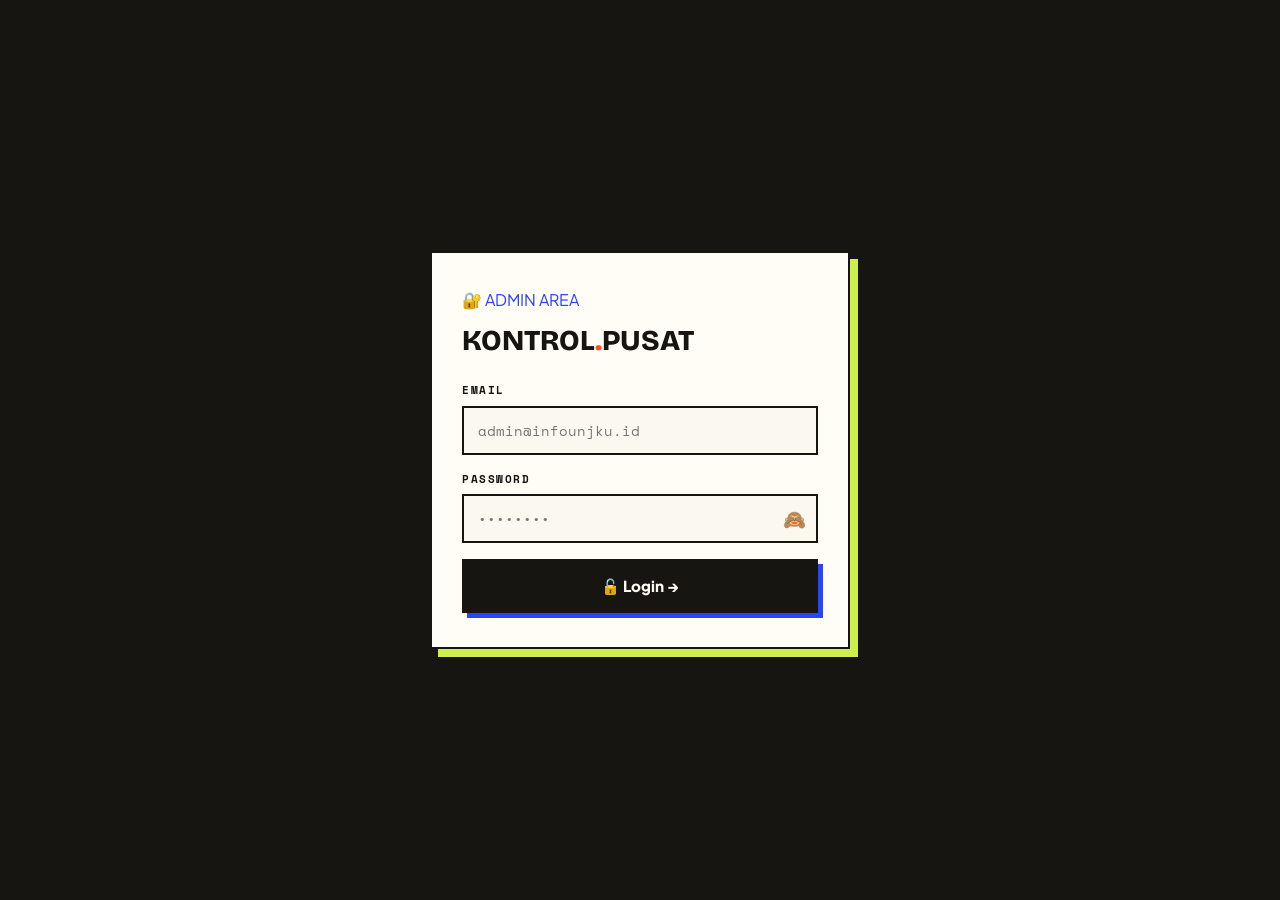
<file: admin.html>
<!DOCTYPE html>
<html lang="id">
<head>
<meta charset="UTF-8">
<meta name="viewport" content="width=device-width, initial-scale=1.0">
<title>Admin Panel — infounjku</title>
<link rel="preconnect" href="https://fonts.googleapis.com">
<link href="https://fonts.googleapis.com/css2?family=Bricolage+Grotesque:opsz,wght@12..96,600;12..96,800&family=Plus+Jakarta+Sans:wght@400;600;700;800&family=Space+Mono:wght@400;700&display=swap" rel="stylesheet">
<link rel="stylesheet" href="css/style.css">
<style>
  #tab-lowongan,#tab-events,#tab-analytics,#tab-ai-sync{padding:0!important}
  .admin-main{padding-top:26px}
  .admin-note{margin-bottom:16px;border:2px dashed var(--ink);background:var(--lime);padding:12px 16px;font-size:.82rem;font-weight:600}
  .admin-tabs{margin-bottom:16px;display:flex;gap:10px;flex-wrap:wrap}
  .admin-tabs .chip{border:2.5px solid var(--ink);background:var(--card);padding:10px 20px;border-radius:999px;font-weight:800;box-shadow:3px 3px 0 var(--ink)}
  .admin-tabs .chip.active{background:var(--blue);color:#fff}
  .logo__word em{font-style:italic}
  .admin-login{position:fixed;inset:0;background:var(--ink);display:flex;align-items:center;justify-content:center;padding:20px;z-index:99}
  .admin-login__box{background:var(--card);border:2.5px solid var(--ink);box-shadow:8px 8px 0 var(--lime);padding:34px 30px;width:100%;max-width:420px}
  .admin-login__box h1{font-family:var(--display);font-weight:800;font-size:1.8rem;margin:6px 0 18px;text-transform:uppercase}
  .admin-login__box label{font-family:var(--mono);font-size:11px;letter-spacing:.14em;font-weight:700;display:block;margin-bottom:6px}
  .admin-login__box input{width:100%;border:2px solid var(--ink);padding:12px 14px;font-family:var(--mono);font-size:.9rem;outline:none;background:var(--paper);margin-bottom:16px}
  .admin-login__box input:focus{box-shadow:3px 3px 0 var(--blue)}
  .admin-login__box .btn{width:100%;justify-content:center}
  .admin-login__box .hint{font-size:10px;color:var(--ink-soft);margin-top:12px}
  .passwrap{position:relative;margin-bottom:16px}
  .passwrap input{margin-bottom:0;padding-right:46px}
  .passeye{position:absolute;right:8px;top:50%;transform:translateY(-50%);background:none;border:none;font-size:1.15rem;line-height:1;cursor:pointer;padding:4px}
  .passeye:hover{transform:translateY(-50%) scale(1.15)}
  .admin-top{position:sticky;top:0;z-index:50;background:var(--yellow);border-bottom:2.5px solid var(--ink);padding:12px 24px;display:flex;justify-content:space-between;align-items:center;gap:14px;flex-wrap:wrap}
  .admin-main{padding:34px 28px 80px;max-width:1080px;margin:0 auto}
  .admin-card{background:var(--card);border:2.5px solid var(--ink);box-shadow:6px 6px 0 var(--ink);padding:24px 22px;margin-bottom:26px}
  .admin-card h3{font-family:var(--display);font-size:1.25rem;margin-bottom:16px;text-transform:uppercase}
  
  /* CSS FORM YANG UDAH DIRAPIHIN */
  .form-group { margin-bottom: 16px; }
  .form-group label {
    display: block;
    font-family: var(--mono);
    font-size: 10px;
    letter-spacing: .14em;
    font-weight: 700;
    margin-bottom: 6px;
    color: var(--ink-soft);
  }
  .form-group input, .form-group select, .form-group textarea, .dropdown-trigger {
    display: block;
    width: 100%;
    border: 2px solid var(--ink);
    background: var(--paper);
    padding: 10px 12px;
    font-family: var(--body);
    font-size: .9rem;
    outline: none;
    margin: 0;
    box-sizing: border-box;
  }
  .form-group input, .form-group select, .dropdown-trigger {
    height: 43px;
  }
  .form-group textarea {
    resize: vertical;
    min-height: 80px;
  }
  .form-group input:focus, .form-group select:focus, .form-group textarea:focus, .dropdown-trigger:focus {
    box-shadow: 3px 3px 0 var(--blue);
    background: #fff;
  }
  
  .row2 { display: grid; grid-template-columns: 1fr 1fr; gap: 16px; }
  .row3 { display: grid; grid-template-columns: 1fr 1fr 2fr; gap: 16px; }
  .admin-actions{display:flex;gap:10px;margin-top:20px;flex-wrap:wrap}
  
  .admin-tablewrap{overflow-x:auto;border:2.5px solid var(--ink);box-shadow:6px 6px 0 var(--ink);background:var(--card)}
  .admin-table{width:100%;border-collapse:collapse;font-size:.85rem;min-width:720px}
  .admin-table th{font-family:var(--mono);font-size:10px;letter-spacing:.14em;text-align:left;background:var(--ink);color:var(--lime);padding:12px 14px}
  .admin-table td{padding:12px 14px;border-top:1.5px dashed rgba(23,21,18,.3);vertical-align:top}
  .admin-table tr:hover td{background:var(--paper)}
  .admin-table .act{display:flex;gap:6px}
  .admin-table .act button{border:2px solid var(--ink);background:var(--paper);padding:6px 10px;font-size:.75rem;font-weight:700;box-shadow:2px 2px 0 var(--ink);transition:.15s}
  .admin-table .act button:hover{transform:translate(1px,1px);box-shadow:1px 1px 0 var(--ink)}
  .admin-table .act .del:hover{background:var(--red);color:#fff}
  .admin-table .act .edt:hover{background:var(--yellow)}
  .pill{font-family:var(--mono);font-size:9.5px;font-weight:700;letter-spacing:.1em;border:1.5px solid var(--ink);padding:3px 8px;background:var(--lime);display:inline-block}
  .pill.closed{background:#e8e4d8;color:#96917f}
  .pill.urgent{background:var(--red);color:#fff}
  .stat-grid{display:grid;grid-template-columns:repeat(4,1fr);gap:14px;margin-bottom:22px}
  .stat-box{background:var(--card);border:2.5px solid var(--ink);box-shadow:4px 4px 0 var(--ink);padding:16px}
  .stat-box .num{font-family:var(--display);font-size:1.8rem;font-weight:800;line-height:1}
  .stat-box .lbl{font-family:var(--mono);font-size:10px;letter-spacing:.16em;color:var(--ink-soft);margin-top:6px;display:block}
  .bar-h{height:10px;background:#f0ece0;border:1.5px solid var(--ink);position:relative;margin-top:6px;overflow:hidden}
  .bar-h i{display:block;height:100%;background:repeating-linear-gradient(45deg,var(--blue) 0 6px,#5d76ff 6px 12px)}
  .user-info{font-family:var(--mono);font-size:11px;color:var(--ink);background:var(--paper);border:2px solid var(--ink);padding:6px 10px;box-shadow:2px 2px 0 var(--ink)}
  .lock-notice{font-family:var(--mono);font-size:10px;color:var(--red);text-align:center;margin-top:8px;letter-spacing:.05em}
  
  /* CUSTOM DROPDOWN */
  .custom-dropdown { position: relative; width: 100%; }
  .dropdown-trigger {
    cursor: pointer; display: flex; justify-content: space-between; align-items: center;
    user-select: none; transition: all .15s ease;
  }
  .dropdown-trigger:hover { background: #fff; }
  .dropdown-menu {
    position: absolute; top: 100%; left: 0; right: 0; background: var(--paper);
    border: 2px solid var(--ink); border-top: none; z-index: 10; display: none;
    box-shadow: 4px 4px 0 var(--ink); margin-top: 2px;
  }
  .dropdown-menu.show { display: block; }
  .dropdown-menu label {
    display: flex; align-items: center; gap: 8px; padding: 10px 12px;
    margin: 0; cursor: pointer; font-family: var(--body); font-size: .9rem;
    font-weight: normal; color: var(--ink); text-transform: none; letter-spacing: normal;
    border-bottom: 1px dashed rgba(0,0,0,0.2);
  }
  .dropdown-menu label:last-child { border-bottom: none; }
  .dropdown-menu label:hover { background: var(--yellow); }
  .dropdown-menu input[type="checkbox"] { width: auto; margin: 0; accent-color: var(--blue); cursor: pointer; height: auto; }

  @media(max-width:640px){.row2,.row3{grid-template-columns:1fr}.admin-main{padding:24px 16px 60px}.stat-grid{grid-template-columns:1fr 1fr}}
  @keyframes shake {
    0%, 100% { transform: translateX(0); }
    10%, 30%, 50%, 70%, 90% { transform: translateX(-8px); }
    20%, 40%, 60%, 80% { transform: translateX(8px); }
  }
</style>
</head>
<body>

<div class="admin-login" id="loginScreen">
  <form class="admin-login__box" id="loginForm">
    <span class="mono-kick" style="color:var(--blue)">🔐 ADMIN AREA</span>
    <h1>Kontrol<span style="color:var(--red)">.</span>Pusat</h1>
    <label>EMAIL</label>
    <input type="email" id="emailInput" placeholder="admin@infounjku.id" autocomplete="email" required>
    <label>PASSWORD</label>
    <div class="passwrap">
      <input type="password" id="passInput" placeholder="••••••••" autocomplete="current-password" required>
      <button type="button" id="togglePass" class="passeye" aria-label="Lihat password">🙈</button>
    </div>
    <button class="btn" type="submit" id="loginBtn">🔓 Login →</button>
    <div id="lockNotice" class="lock-notice" hidden></div>
  </form>
</div>

<div id="adminApp" hidden>
  <header class="admin-top">
    <span class="logo"><span class="star">✳</span><span class="logo__word">INFOUNJ<em>KU</em></span><span class="mode-chip">ADMIN</span></span>
    <div style="display:flex;gap:10px;align-items:center;flex-wrap:wrap">
      <span class="user-info" id="userInfo">👤 ...</span>
      <a class="btn btn--sm btn--ghost" href="index.html">Back</a>
      <button class="btn btn--sm" id="logoutBtn" type="button">Logout</button>
    </div>
  </header>

  <main class="admin-main">
    <div class="admin-note">Pastikan lowongan dan agenda ter-update!</div>
    <div class="admin-tabs">
      <button class="chip active" data-tab="lowongan" type="button">📋 Lowongan</button>
      <button class="chip" data-tab="events" type="button">🗓 Events</button>
      <button class="chip" data-tab="ai-sync" type="button">✨ AI Sync</button>
      <button class="chip" data-tab="analytics" type="button">📊 Analytics</button>
    </div>

    <section id="tab-lowongan">
      <div class="admin-card">
        <h3 id="jobFormTitle">＋ Tambah Lowongan</h3>
        <form id="jobForm" class="admin-form">
          <div class="row2">
            <div class="form-group">
              <label>ORGANISASI</label>
              <input id="jobOrg" required maxlength="120" placeholder="BEM UNJ">
            </div>
            
            <div class="form-group">
              <label>KATEGORI <span style="font-weight:400; font-size:9px; text-transform:none; letter-spacing:0;">(Bisa pilih lebih dari 1)</span></label>
              <div class="custom-dropdown">
                <div class="dropdown-trigger" onclick="document.getElementById('jobCatMenu').classList.toggle('show')">
                  <span id="jobCatLabel">Pilih Kategori...</span>
                  <span>▾</span>
                </div>
                <div class="dropdown-menu" id="jobCatMenu">
                  <label><input type="checkbox" class="jobCat" value="OPMAWA" onchange="updateCatLabel('jobCat', 'jobCatLabel')"> OPMAWA</label>
                  <label><input type="checkbox" class="jobCat" value="ORMAWA" onchange="updateCatLabel('jobCat', 'jobCatLabel')"> ORMAWA</label>
                  <label><input type="checkbox" class="jobCat" value="Non-Categorized" onchange="updateCatLabel('jobCat', 'jobCatLabel')"> Non-Categorized</label>
                </div>
              </div>
            </div>
          </div>
          
          <div class="form-group">
            <label>JUDUL LOWONGAN</label>
            <input id="jobTitle" required maxlength="160" placeholder="Open Recruitment Staff Muda">
          </div>
          <div class="form-group">
            <label>TAGS (Fakultas & Prodi, pisahkan dengan koma)</label>
            <input id="jobTags" required maxlength="200" placeholder="Fakultas Teknik, Prodi Pendidikan Informatika">
          </div>
          <div class="form-group">
            <label>ROLE / DIVISI DIBUTUHKAN (pisahkan dengan koma)</label>
            <input id="jobRoles" maxlength="200" placeholder="Staff Acara, Desain Grafis, Humas">
          </div>
          <div class="form-group">
            <label>LINK PENDAFTARAN (http/https)</label>
            <input id="jobLink" type="url" placeholder="https://forms.gle/xxx">
          </div>
          
          <div class="form-group">
            <label>SYARAT PENDAFTARAN (Pisahkan dengan Enter)</label>
            <textarea id="jobReq" placeholder="1. Mahasiswa aktif UNJ&#10;2. Berkomitmen&#10;3. ..."></textarea>
          </div>
          
          <div class="row2">
            <div class="form-group">
              <label>KONTAK WA (Opsional)</label>
              <input id="jobWa" placeholder="0812xxx">
            </div>
            <div class="form-group">
              <label>KONTAK IG (Opsional)</label>
              <input id="jobIg" placeholder="@infounjku">
            </div>
          </div>

          <div class="row3">
            <div class="form-group">
              <label>TERISI</label>
              <input type="number" id="jobFilled" min="0" value="0">
            </div>
            <div class="form-group">
              <label>KUOTA</label>
              <input type="number" id="jobTotal" min="1" value="50">
            </div>
            <div class="form-group">
              <label>DEADLINE</label>
              <input type="datetime-local" id="jobDeadline" required>
            </div>
          </div>
          <div class="admin-actions">
            <button class="btn btn--sm" type="submit">💾 Simpan</button>
            <button class="btn btn--sm btn--ghost" type="button" id="jobCancel" hidden>Batal Edit</button>
          </div>
        </form>
      </div>
      <div class="admin-tablewrap">
        <table class="admin-table"><thead><tr><th>Judul</th><th>Organisasi</th><th>Kategori</th><th>Role</th><th>Link</th><th>Kuota</th><th>Deadline</th><th>Aksi</th></tr></thead><tbody id="jobRows"></tbody></table>
      </div>
    </section>

    <section id="tab-events" hidden>
      <div class="admin-card">
        <h3 id="evFormTitle">＋ Tambah ACARA</h3>
        <form id="evForm" class="admin-form">
          <div class="form-group">
            <label>JUDUL ACARA</label>
            <input id="evTitle" required maxlength="160" placeholder="Sosialisasi Open Recruitment">
          </div>
          <div class="row3">
            <div class="form-group">
              <label>TAGS</label>
              <input id="evTag" maxlength="40" placeholder="EVENT / WEBINAR / WORKSHOP">
            </div>
            <div class="form-group">
              <label>TANGGAL</label>
              <input type="date" id="evDate" required>
            </div>
            <div class="form-group">
              <label>JAM</label>
              <input type="time" id="evTime" value="09:00" required>
            </div>
          </div>
          <div class="form-group">
            <label>LOKASI</label>
            <input id="evLoc" maxlength="160" placeholder="Aula Kampus / Zoom">
          </div>

          <div class="row2">
            <div class="form-group">
              <label>KONTAK WA (Opsional)</label>
              <input id="evWa" placeholder="0812xxx">
            </div>
            <div class="form-group">
              <label>KONTAK IG (Opsional)</label>
              <input id="evIg" placeholder="@infounjku">
            </div>
          </div>

          <div class="admin-actions">
            <button class="btn btn--sm" type="submit">💾 Simpan</button>
            <button class="btn btn--sm btn--ghost" type="button" id="evCancel" hidden>Batal Edit</button>
          </div>
        </form>
      </div>
      <div class="admin-tablewrap">
        <table class="admin-table"><thead><tr><th>Judul</th><th>Tag</th><th>Lokasi</th><th>Tanggal</th><th>Jam</th><th>Aksi</th></tr></thead><tbody id="evRows"></tbody></table>
      </div>
    </section>

    <section id="tab-ai-sync" hidden>
      <div class="admin-card" style="margin-bottom: 24px;">
        <h3 id="aiFormTitle">✎ Edit Data AI</h3>
        <form id="aiForm" class="admin-form">
          <input type="hidden" id="aiId">
          <div class="row2">
            <div class="form-group">
              <label>JUDUL</label>
              <input id="aiJudul" required maxlength="160">
            </div>
            
            <div class="form-group">
              <label>KATEGORI <span style="font-weight:400; font-size:9px; text-transform:none; letter-spacing:0;">(Bisa pilih lebih dari 1)</span></label>
              <div class="custom-dropdown">
                <div class="dropdown-trigger" onclick="document.getElementById('aiCatMenu').classList.toggle('show')">
                  <span id="aiCatLabel">Pilih Kategori...</span>
                  <span>▾</span>
                </div>
                <div class="dropdown-menu" id="aiCatMenu">
                  <label><input type="checkbox" class="aiCat" value="OPMAWA" onchange="updateCatLabel('aiCat', 'aiCatLabel')"> OPMAWA</label>
                  <label><input type="checkbox" class="aiCat" value="ORMAWA" onchange="updateCatLabel('aiCat', 'aiCatLabel')"> ORMAWA</label>
                  <label><input type="checkbox" class="aiCat" value="Non-Categorized" onchange="updateCatLabel('aiCat', 'aiCatLabel')"> Non-Categorized</label>
                </div>
              </div>
            </div>
          </div>
          
          <div class="row2">
            <div class="form-group">
              <label>ORGANISASI</label>
              <input id="aiOrganisasi">
            </div>
            <div class="form-group">
              <label>ROLE / DIVISI</label>
              <input id="aiRole">
            </div>
          </div>
          <div class="form-group">
            <label>TAGS (Fakultas & Prodi, pisahkan dengan koma)</label>
            <input id="aiTags" required maxlength="200" placeholder="Fakultas Teknik, Prodi Informatika">
          </div>
          <div class="form-group">
            <label>LINK PENDAFTARAN (http/https)</label>
            <input id="aiLink" type="url">
          </div>

          <div class="form-group">
            <label>SYARAT PENDAFTARAN (Pisahkan dengan Enter)</label>
            <textarea id="aiReq" placeholder="1. Syarat pertama...&#10;2. Syarat kedua..."></textarea>
          </div>

          <div class="row2">
            <div class="form-group">
              <label>KONTAK WA (Opsional)</label>
              <input id="aiWa" placeholder="0812xxx">
            </div>
            <div class="form-group">
              <label>KONTAK IG (Opsional)</label>
              <input id="aiIg" placeholder="@infounjku">
            </div>
          </div>

          <div class="row3">
            <div class="form-group">
              <label>KUOTA</label>
              <input type="number" id="aiKuota" min="0">
            </div>
            <div class="form-group">
              <label>DEADLINE</label>
              <input type="datetime-local" id="aiDeadline">
            </div>
            <div class="form-group">
              <label>WAKTU ACARA</label>
              <input type="datetime-local" id="aiWaktu">
            </div>
          </div>
          <div class="form-group">
            <label>LOKASI</label>
            <input id="aiLokasi">
          </div>
          <div class="admin-actions">
            <button class="btn btn--sm" type="submit">💾 Simpan Perubahan</button>
            <button class="btn btn--sm btn--ghost" type="button" id="aiCancel" hidden>Batal Edit</button>
          </div>
        </form>
      </div>

      <div class="admin-tablewrap">
        <table class="admin-table">
          <thead>
            <tr><th>Judul</th><th>Kategori</th><th>Organisasi</th><th>Role</th><th>Status</th><th>Aksi</th></tr>
          </thead>
          <tbody id="aiRows"></tbody>
        </table>
      </div>
    </section>

    <section id="tab-analytics" hidden>
      <div class="stat-grid" id="statGrid"></div>
      <div class="admin-card">
        <h3>📈 TOP LOWONGAN (30 Hari)</h3>
        <div class="admin-tablewrap">
          <table class="admin-table"><thead><tr><th>Judul</th><th>Organisasi</th><th>Total</th><th>Klik 30h</th><th>Uniques</th><th>CTR</th></tr></thead><tbody id="topRows"></tbody></table>
        </div>
      </div>
      <div class="admin-card">
        <h3>🏆 KLIK PER ORGANISASI</h3>
        <div class="admin-tablewrap">
          <table class="admin-table"><thead><tr><th>Organisasi</th><th>Kategori</th><th>Total</th><th>Uniques</th><th>Job</th><th>Avg</th></tr></thead><tbody id="orgRows"></tbody></table>
        </div>
      </div>
    </section>
  </main>
</div>

<div class="toast" id="toast"></div>

<script>
/* ═══ CONFIG ═══ */
const SUPABASE_URL = 'https://ntleoqyavsdhfmamuewe.supabase.co';
const SUPABASE_KEY = 'eyJhbGciOiJIUzI1NiIsInR5cCI6IkpXVCJ9.eyJpc3MiOiJzdXBhYmFzZSIsInJlZiI6Im50bGVvcXlhdnNkaGZtYW11ZXdlIiwicm9sZSI6ImFub24iLCJpYXQiOjE3OTE4MDM5ODksImV4cCI6MjEwNzM3OTk4OX0.WXilYHDb4TXZcYh-p9NNeqGXu5dQYFFOlqYqiV4OAlQ';
let ACCESS_TOKEN = sessionStorage.getItem('iu_token') || '';

function getHeaders(){
  return {
    'apikey': SUPABASE_KEY,
    'Authorization': ACCESS_TOKEN ? `Bearer ${ACCESS_TOKEN}` : `Bearer ${SUPABASE_KEY}`,
    'Content-Type': 'application/json'
  };
}

/* ═══ HELPERS ═══ */
const $ = id => document.getElementById(id);
const esc = s => String(s ?? '').replace(/[&<>"']/g, c => ({'&':'&amp;','<':'&lt;','>':'&gt;','"':'&quot;',"'":'&#39;'}[c]));
const fmtDt = ms => new Date(ms).toLocaleString('id-ID',{day:'2-digit',month:'short',year:'2-digit',hour:'2-digit',minute:'2-digit'});
const toLocalInput = ms => { const d = new Date(ms); d.setMinutes(d.getMinutes() - d.getTimezoneOffset()); return d.toISOString().slice(0,16); };

let toastTimer;
function showToast(msg){
  const t = $('toast'); t.textContent = msg; t.classList.add('show');
  clearTimeout(toastTimer); toastTimer = setTimeout(() => t.classList.remove('show'), 4200);
}

// Fungsi buat nampilin teks pilihan ke kotak
function updateCatLabel(className, labelId) {
  const selected = Array.from(document.querySelectorAll('.' + className + ':checked')).map(cb => cb.value);
  document.getElementById(labelId).textContent = selected.length > 0 ? selected.join(', ') : 'Pilih Kategori...';
}

// Nutup dropdown kalau user klik di luar kotak
window.addEventListener('click', function(e) {
  if (!e.target.closest('.custom-dropdown')) {
    document.querySelectorAll('.dropdown-menu').forEach(menu => menu.classList.remove('show'));
  }
});

/* ═══ GUARD 401 ═══ */
function guard(res){
  if (res.status === 401) {
    ACCESS_TOKEN = '';
    sessionStorage.removeItem('iu_token');
    showToast('⏱ Sesi login habis — silakan login ulang.');
    setTimeout(() => location.reload(), 1500);
    throw new Error('Sesi habis');
  }
  return res;
}

/* ═══ ANTI INFO-LEAK: mapping error aman ═══ */
const ERR_MAP = [
  [/invalid login credentials/i,             'Email atau password salah.'],
  [/email not confirmed/i,                   'Email belum diverifikasi.'],
  [/rate limit|too many requests|429/i,      'Terlalu banyak permintaan. Coba lagi sebentar lagi.'],
  [/row-level security|row level security|42501/i, 'Akses ditolak oleh sistem keamanan.'],
  [/jwt expired|token expired/i,             'Sesi login habis — silakan login ulang.'],
  [/failed to fetch|networkerror|load failed/i, 'Koneksi internet bermasalah. Coba lagi.'],
  [/server_5\d\d/i,                          'Server sedang bermasalah. Coba lagi sebentar lagi.'],
  [/server_4\d\d/i,                          'Permintaan ditolak server.'],
  [/invalid input syntax/i,                  'Data input tidak valid.'],
  [/duplicate key/i,                         'Data duplikat.'],
  [/check constraint/i,                      'Data tidak memenuhi aturan.'],
];
function safeErr(e, fallback = 'Terjadi kesalahan tak terduga. Coba lagi sebentar lagi.') {
  const raw = String((e && e.message) || e || '');
  for (const [re, msg] of ERR_MAP) if (re.test(raw)) return msg;
  return fallback;
}

/* ═══ ANTI BRUTE-FORCE: throttle + lockout client-side ═══ */
const RL = { MAX: 5, WINDOW: 60_000, LOCK: 5 * 60_000, KEY: 'iu_rl' };
const rlLoad = () => { try { return JSON.parse(localStorage.getItem(RL.KEY)) || { fails: [], lockUntil: 0 }; } catch { return { fails: [], lockUntil: 0 }; } };
const rlSave = s => localStorage.setItem(RL.KEY, JSON.stringify(s));
function rlCheck() {
  const s = rlLoad(), t = Date.now();
  if (s.lockUntil > t) return { ok: false, waitMs: s.lockUntil - t };
  s.fails = s.fails.filter(x => t - x < RL.WINDOW); rlSave(s);
  return { ok: true, left: RL.MAX - s.fails.length };
}
function rlFail() {
  const s = rlLoad(), t = Date.now();
  s.fails.push(t);
  if (s.fails.length >= RL.MAX) { s.lockUntil = t + RL.LOCK; s.fails = []; }
  rlSave(s);
}
const rlReset = () => rlSave({ fails: [], lockUntil: 0 });
const fmtWait = ms => { const m = Math.ceil(ms / 60000); return m >= 1 ? m + ' menit' : Math.max(1, Math.ceil(ms / 1000)) + ' detik'; };

/* ═══ SUPABASE AUTH ═══ */
async function getCurrentUser(){
  if (!ACCESS_TOKEN) return null;
  try {
    const res = await fetch(`${SUPABASE_URL}/auth/v1/user`, {
      headers: { 'apikey': SUPABASE_KEY, 'Authorization': `Bearer ${ACCESS_TOKEN}` }
    });
    if (!res.ok) { ACCESS_TOKEN = ''; sessionStorage.removeItem('iu_token'); return null; }
    return await res.json();
  } catch (e) { return null; }
}
function unlock(){
  $('loginScreen').style.display = 'none';
  $('adminApp').hidden = false;
  loadJobs(); loadEvents();
}
async function checkSession(){
  const user = await getCurrentUser();
  if (user) { $('userInfo').textContent = `👤 ${user.email}`; unlock(); }
  else {
    const rl = rlCheck();
    if (!rl.ok) {
      const notice = $('lockNotice');
      if (notice) { notice.hidden = false; notice.textContent = '🔒 Login terkunci. Coba lagi dalam ' + fmtWait(rl.waitMs) + '.'; }
    }
  }
}
checkSession();

/* ═══ MATA BUKA / MATA MEREM ═══ */
$('togglePass').addEventListener('click', () => {
  const inp = $('passInput');
  const showing = inp.type === 'password';
  inp.type = showing ? 'text' : 'password';
  $('togglePass').textContent = showing ? '👁️' : '🙈';
  $('togglePass').setAttribute('aria-label', showing ? 'Sembunyikan password' : 'Lihat password');
});

$('loginForm').addEventListener('submit', async e => {
  e.preventDefault();
  const rl = rlCheck();
  if (!rl.ok) {
    showToast('🔒 Terlalu banyak percobaan gagal. Coba lagi dalam ' + fmtWait(rl.waitMs) + '.');
    return;
  }
  const email = $('emailInput').value.trim();
  const password = $('passInput').value;
  const btn = $('loginBtn');
  btn.disabled = true; btn.textContent = '⏳ Memproses...';
  try {
    const res = await fetch(`${SUPABASE_URL}/auth/v1/token?grant_type=password`, {
      method: 'POST',
      headers: { 'apikey': SUPABASE_KEY, 'Content-Type': 'application/json' },
      body: JSON.stringify({ email, password })
    });
    const data = await res.json().catch(() => ({}));
    if (!res.ok) throw new Error(data.error_description || data.msg || ('SERVER_' + res.status));
    rlReset();
    ACCESS_TOKEN = data.access_token;
    sessionStorage.setItem('iu_token', data.access_token);
    $('userInfo').textContent = `👤 ${data.user.email}`;
    const notice = $('lockNotice'); if (notice) notice.hidden = true;
    unlock();
    showToast('🔓 Login sukses!');
  } catch (err) {
    rlFail();
    const st = rlCheck();
    const tail = st.ok ? ` (sisa ${st.left} percobaan)` : ` — terkunci ${fmtWait(st.waitMs)}`;
    showToast('⚠️ ' + safeErr(err) + tail);
    const box = document.querySelector('.admin-login__box');
    box.style.animation = 'shake 0.5s';
    setTimeout(() => box.style.animation = '', 500);
  } finally {
    btn.disabled = false; btn.textContent = '🔓 Login →';
  }
});

$('logoutBtn').addEventListener('click', async () => {
  try {
    await fetch(`${SUPABASE_URL}/auth/v1/logout`, { method:'POST', headers:{ 'apikey': SUPABASE_KEY, 'Authorization': `Bearer ${ACCESS_TOKEN}` } });
  } catch (e) {}
  ACCESS_TOKEN = '';
  sessionStorage.removeItem('iu_token');
  location.reload();
});

/* ═══ TABS ═══ */
document.querySelectorAll('.admin-tabs .chip').forEach(c => c.addEventListener('click', () => {
  document.querySelectorAll('.admin-tabs .chip').forEach(x => x.classList.remove('active'));
  c.classList.add('active');
  const tab = c.dataset.tab;
  $('tab-lowongan').hidden = tab !== 'lowongan';
  $('tab-events').hidden = tab !== 'events';
  $('tab-ai-sync').hidden = tab !== 'ai-sync'; 
  $('tab-analytics').hidden = tab !== 'analytics';
  if (tab === 'analytics') loadAnalytics();
  if (tab === 'ai-sync') loadAISync(); 
}));

/* ═══ LOWONGAN CRUD ═══ */
let JOBS = [];
async function loadJobs(){
  try {
    const res = guard(await fetch(`${SUPABASE_URL}/rest/v1/lowongan?select=*&order=id.desc`, { headers: getHeaders() }));
    if (!res.ok) throw new Error('SERVER_' + res.status);
    JOBS = await res.json();
    $('jobRows').innerHTML = JOBS.map(j => {
      const left = new Date(j.deadline).getTime() - Date.now();
      const pill = left <= 0 ? '<span class="pill closed">TUTUP</span>' : left <= 3*864e5 ? '<span class="pill urgent">SEGERA</span>' : '<span class="pill">AKTIF</span>';
      const linkPill = j.link_daftar ? '<span class="pill">🔗 ADA</span>' : '<span class="pill closed">KOSONG</span>';
      return `<tr>
        <td><b>${esc(j.title)}</b><br>${pill}</td>
        <td>${esc(j.org)}</td>
        <td><span class="pill">${esc(j.category)}</span></td>
        <td style="max-width:160px;font-size:.78rem">${esc(j.roles || '—')}</td>
        <td>${linkPill}</td>
        <td>${j.quota_filled || 0}/${j.quota_total || 0}</td>
        <td class="mono" style="font-size:11px">${fmtDt(new Date(j.deadline).getTime())}</td>
        <td><div class="act">
          <button class="edt" type="button" onclick="editJob(${j.id})">✎ Edit</button>
          <button class="del" type="button" onclick="delJob(${j.id})">🗑 Hapus</button>
        </div></td>
      </tr>`;
    }).join('') || '<tr><td colspan="8" style="text-align:center;padding:30px">Belum ada lowongan.</td></tr>';
  } catch (e) { showToast('⚠️ ' + safeErr(e)); }
}

$('jobForm').addEventListener('submit', async e => {
  e.preventDefault();
  const linkRaw = $('jobLink').value.trim();
  const linkOk = linkRaw === '' || /^https?:\/\//i.test(linkRaw);
  if (!linkOk) { showToast('⚠️ Link pendaftaran harus diawali http:// atau https://'); return; }
  
  const selectedCats = Array.from(document.querySelectorAll('.jobCat:checked')).map(cb => cb.value).join(', ');

  const payload = {
    org: $('jobOrg').value.trim(),
    category: selectedCats || 'Non-Categorized',
    title: $('jobTitle').value.trim(),
    tags: $('jobTags').value.trim(),
    roles: $('jobRoles').value.trim() || null,
    link_daftar: linkRaw || null,
    requirements: $('jobReq').value.trim() || null,
    contact_wa: $('jobWa').value.trim() || null,
    contact_ig: $('jobIg').value.trim() || null,
    quota_filled: +$('jobFilled').value || 0,
    quota_total: +$('jobTotal').value || 1,
    deadline: new Date($('jobDeadline').value).toISOString()
  };
  const id = $('jobForm').dataset.editId;
  try {
    const res = guard(await fetch(`${SUPABASE_URL}/rest/v1/lowongan${id ? `?id=eq.${id}` : ''}`, {
      method: id ? 'PATCH' : 'POST',
      headers: getHeaders(),
      body: JSON.stringify(payload)
    }));
    if (!res.ok) throw new Error('SERVER_' + res.status);
    showToast(id ? '✅ Lowongan di-update!' : '✅ Lowongan baru tayang!');
    resetJobForm(); loadJobs();
  } catch (err) { showToast('⚠️ ' + safeErr(err)); }
});

window.editJob = id => {
  const j = JOBS.find(x => x.id === id); if (!j) return;
  $('jobForm').dataset.editId = id;
  $('jobOrg').value = j.org; $('jobTitle').value = j.title;
  $('jobTags').value = j.tags || ''; $('jobRoles').value = j.roles || ''; $('jobLink').value = j.link_daftar || '';
  $('jobReq').value = j.requirements || '';
  $('jobWa').value = j.contact_wa || ''; $('jobIg').value = j.contact_ig || '';
  $('jobFilled').value = j.quota_filled || 0; $('jobTotal').value = j.quota_total || 50;
  $('jobDeadline').value = toLocalInput(new Date(j.deadline).getTime());
  
  document.querySelectorAll('.jobCat').forEach(cb => {
    cb.checked = j.category ? j.category.includes(cb.value) : false;
  });
  updateCatLabel('jobCat', 'jobCatLabel');

  $('jobFormTitle').textContent = '✎ Edit Lowongan #' + id;
  $('jobCancel').hidden = false;
  $('jobForm').scrollIntoView({ behavior:'smooth', block:'center' });
};

window.delJob = async id => {
  if (!confirm('Yakin hapus lowongan #' + id + '?')) return;
  try {
    const res = guard(await fetch(`${SUPABASE_URL}/rest/v1/lowongan?id=eq.${id}`, { method:'DELETE', headers: getHeaders() }));
    if (!res.ok) throw new Error('SERVER_' + res.status);
    showToast('🗑 Lowongan dihapus.'); loadJobs();
  } catch (e) { showToast('⚠️ ' + safeErr(e)); }
};

function resetJobForm(){
  $('jobForm').reset(); delete $('jobForm').dataset.editId;
  document.querySelectorAll('.jobCat').forEach(cb => cb.checked = false);
  updateCatLabel('jobCat', 'jobCatLabel');
  $('jobFormTitle').textContent = '＋ Tambah Lowongan'; $('jobCancel').hidden = true;
}
$('jobCancel').addEventListener('click', resetJobForm);

/* ═══ EVENTS CRUD ═══ */
let EVENTS = [];
async function loadEvents(){
  try {
    const res = guard(await fetch(`${SUPABASE_URL}/rest/v1/events?select=*&order=event_date.desc`, { headers: getHeaders() }));
    if (!res.ok) throw new Error('SERVER_' + res.status);
    EVENTS = await res.json();
    $('evRows').innerHTML = EVENTS.map(ev => `<tr>
      <td><b>${esc(ev.title)}</b></td>
      <td><span class="pill">${esc(ev.tag || 'EVENT')}</span></td>
      <td>${esc(ev.location || '-')}</td>
      <td class="mono" style="font-size:11px">${esc(ev.event_date)}</td>
      <td class="mono" style="font-size:11px">${esc(ev.event_time || '-')}</td>
      <td><div class="act">
        <button class="edt" type="button" onclick="editEv(${ev.id})">✎ Edit</button>
        <button class="del" type="button" onclick="delEv(${ev.id})">🗑 Hapus</button>
      </div></td>
    </tr>`).join('') || '<tr><td colspan="6" style="text-align:center;padding:30px">Belum ada event.</td></tr>';
  } catch (e) { showToast('⚠️ ' + safeErr(e)); }
}

$('evForm').addEventListener('submit', async e => {
  e.preventDefault();
  const payload = {
    title: $('evTitle').value.trim(),
    tag: $('evTag').value.trim() || 'EVENT',
    event_date: $('evDate').value,
    event_time: $('evTime').value,
    location: $('evLoc').value.trim() || 'TBA',
    contact_wa: $('evWa').value.trim() || null,
    contact_ig: $('evIg').value.trim() || null,
  };
  const id = $('evForm').dataset.editId;
  try {
    const res = guard(await fetch(`${SUPABASE_URL}/rest/v1/events${id ? `?id=eq.${id}` : ''}`, {
      method: id ? 'PATCH' : 'POST',
      headers: getHeaders(),
      body: JSON.stringify(payload)
    }));
    if (!res.ok) throw new Error('SERVER_' + res.status);
    showToast(id ? '✅ Event di-update!' : '✅ Event baru masuk agenda!');
    resetEvForm(); loadEvents();
  } catch (err) { showToast('⚠️ ' + safeErr(err)); }
});

window.editEv = id => {
  const ev = EVENTS.find(x => x.id === id); if (!ev) return;
  $('evForm').dataset.editId = id;
  $('evTitle').value = ev.title; $('evTag').value = ev.tag || ''; $('evDate').value = ev.event_date;
  $('evTime').value = ev.event_time || '09:00'; $('evLoc').value = ev.location || '';
  $('evWa').value = ev.contact_wa || ''; $('evIg').value = ev.contact_ig || '';
  $('evFormTitle').textContent = '✎ Edit Event #' + id;
  $('evCancel').hidden = false;
  $('evForm').scrollIntoView({ behavior:'smooth', block:'center' });
};

window.delEv = async id => {
  if (!confirm('Yakin hapus event #' + id + '?')) return;
  try {
    const res = guard(await fetch(`${SUPABASE_URL}/rest/v1/events?id=eq.${id}`, { method:'DELETE', headers: getHeaders() }));
    if (!res.ok) throw new Error('SERVER_' + res.status);
    showToast('🗑 Event dihapus.'); loadEvents();
  } catch (e) { showToast('⚠️ ' + safeErr(e)); }
};

function resetEvForm(){
  $('evForm').reset(); delete $('evForm').dataset.editId;
  $('evFormTitle').textContent = '＋ Tambah Event'; $('evCancel').hidden = true;
}
$('evCancel').addEventListener('click', resetEvForm);

/* ═══ ANALYTICS ═══ */
async function loadAnalytics(){
  try {
    const [lRes, eRes, cRes, topRes, orgRes] = await Promise.all([
      fetch(`${SUPABASE_URL}/rest/v1/lowongan?select=id,deadline`, { headers: getHeaders() }).then(r=>r.json()),
      fetch(`${SUPABASE_URL}/rest/v1/events?select=id`, { headers: getHeaders() }).then(r=>r.json()),
      fetch(`${SUPABASE_URL}/rest/v1/click_events?select=id,created_at,session_id&limit=10000`, { headers: getHeaders() }).then(r=>r.json()),
      fetch(`${SUPABASE_URL}/rest/v1/analytics_top_jobs_30d?select=*`, { headers: getHeaders() }).then(r=>r.json()),
      fetch(`${SUPABASE_URL}/rest/v1/analytics_org_30d?select=*`, { headers: getHeaders() }).then(r=>r.json()),
    ]);
    const nowTs = Date.now();
    const activeJobs = lRes.filter(j => new Date(j.deadline).getTime() > nowTs).length;
    const totalClicks30 = cRes.filter(c => nowTs - new Date(c.created_at).getTime() < 30*864e5).length;
    const totalUniques = new Set(cRes.map(c => c.session_id).filter(Boolean)).size;

    $('statGrid').innerHTML = `
      <div class="stat-box"><div class="num">${activeJobs}</div><span class="lbl">LOWONGAN AKTIF</span></div>
      <div class="stat-box"><div class="num">${lRes.length}</div><span class="lbl">TOTAL LOWONGAN</span></div>
      <div class="stat-box"><div class="num">${totalClicks30}</div><span class="lbl">KLIK 30 HARI</span></div>
      <div class="stat-box"><div class="num">${totalUniques}</div><span class="lbl">UNIK USER</span></div>
    `;

    const maxClicks = Math.max(1, ...topRes.map(t => t.clicks_30d || 0));
    $('topRows').innerHTML = topRes.map(t => {
      const ctr = t.total_clicks > 0 ? Math.round(((t.clicks_30d || 0) / t.total_clicks) * 100) : 0;
      const w = Math.max(4, ((t.clicks_30d || 0) / maxClicks) * 100);
      return `<tr>
        <td><b>${esc(t.title)}</b></td><td>${esc(t.org)}</td><td>${t.total_clicks}</td>
        <td><div class="bar-h"><i style="width:${w}%"></i></div> ${t.clicks_30d || 0}</td>
        <td>${t.uniques_30d || 0}</td><td><span class="pill">${ctr}%</span></td>
      </tr>`;
    }).join('') || '<tr><td colspan="6" style="text-align:center;padding:24px">Belum ada data.</td></tr>';

    const maxOrg = Math.max(1, ...orgRes.map(o => o.total_clicks || 0));
    $('orgRows').innerHTML = orgRes.map(o => {
      const avg = o.job_count > 0 ? Math.round((o.total_clicks || 0) / o.job_count) : 0;
      const w = Math.max(4, ((o.total_clicks || 0) / maxOrg) * 100);
      return `<tr>
        <td><b>${esc(o.org)}</b></td><td><span class="pill">${esc(o.category || 'umum')}</span></td>
        <td><div class="bar-h"><i style="width:${w}%"></i></div> ${o.total_clicks || 0}</td>
        <td>${o.unique_sessions || 0}</td><td>${o.job_count || 0}</td><td>${avg}</td>
      </tr>`;
    }).join('') || '<tr><td colspan="6" style="text-align:center;padding:24px">Belum ada data.</td></tr>';

    showToast('📊 Analytics di-refresh!');
  } catch (e) { showToast('⚠️ ' + safeErr(e)); }
}

/* ═══ LOGIC TAB AI SYNC ═══ */
let AI_DATA = [];
async function loadAISync(){
  try {
    const res = guard(await fetch(`${SUPABASE_URL}/rest/v1/ig_ai_scraped?select=*&order=created_at.desc`, { headers: getHeaders() }));
    if (!res.ok) throw new Error('SERVER_' + res.status);
    AI_DATA = await res.json();
    $('aiRows').innerHTML = AI_DATA.map(item => `<tr>
      <td><b>${esc(item.judul)}</b></td>
      <td><span class="pill">${esc(item.kategori)}</span></td>
      <td>${esc(item.organisasi)}</td>
      <td>${esc(item.role || '-')}</td>
      <td>${item.is_approved ? '<span class="pill" style="background:#28a745;color:#fff">✅ APPROVED</span>' : '<span class="pill urgent">⏳ PENDING</span>'}</td>
      <td>
        <div class="act">
          <button class="edt" type="button" onclick="editAISync('${item.ig_media_id}')">✎ Edit</button>
          ${!item.is_approved ? `<button class="edt" type="button" onclick="approveAI('${item.ig_media_id}')" style="background:#28a745;color:#fff">✓ Approve</button>` : ''}
          <button class="del" type="button" onclick="delAI('${item.ig_media_id}')">🗑 Hapus</button>
        </div>
      </td>
    </tr>`).join('') || '<tr><td colspan="6" style="text-align:center;padding:30px">Belum ada data AI.</td></tr>';
  } catch (e) { showToast('⚠️ ' + safeErr(e)); }
}

window.approveAI = async id => {
  try {
    const res = guard(await fetch(`${SUPABASE_URL}/rest/v1/ig_ai_scraped?ig_media_id=eq.${id}`, {
      method: 'PATCH', headers: getHeaders(), body: JSON.stringify({ is_approved: true })
    }));
    if (!res.ok) throw new Error('SERVER_' + res.status);
    showToast('✅ Data AI berhasil di-approve!'); loadAISync();
  } catch (e) { showToast('⚠️ ' + safeErr(e)); }
};

window.delAI = async id => {
  if (!confirm('Yakin hapus data AI ini?')) return;
  try {
    const res = guard(await fetch(`${SUPABASE_URL}/rest/v1/ig_ai_scraped?ig_media_id=eq.${id}`, { method: 'DELETE', headers: getHeaders() }));
    if (!res.ok) throw new Error('SERVER_' + res.status);
    showToast('🗑 Data AI dihapus.'); loadAISync();
  } catch (e) { showToast('⚠️ ' + safeErr(e)); }
};

window.editAISync = (id) => {
  const item = AI_DATA.find(x => x.ig_media_id === id);
  if (!item) return;

  $('aiId').value = item.ig_media_id;
  $('aiJudul').value = item.judul || '';
  $('aiOrganisasi').value = item.organisasi || '';
  $('aiRole').value = item.role || '';
  $('aiTags').value = item.tags || '';
  $('aiLink').value = item.link_pendaftaran || '';
  $('aiReq').value = item.requirements || '';
  $('aiWa').value = item.contact_wa || '';
  $('aiIg').value = item.contact_ig || '';
  $('aiKuota').value = item.kuota || 0;
  
  document.querySelectorAll('.aiCat').forEach(cb => {
    cb.checked = item.kategori ? item.kategori.includes(cb.value) : false;
  });
  updateCatLabel('aiCat', 'aiCatLabel');

  if (item.deadline) $('aiDeadline').value = toLocalInput(new Date(item.deadline).getTime());
  else $('aiDeadline').value = '';

  if (item.waktu_acara) $('aiWaktu').value = toLocalInput(new Date(item.waktu_acara).getTime());
  else $('aiWaktu').value = '';

  $('aiLokasi').value = item.lokasi || '';

  $('aiFormTitle').textContent = '✎ Edit Data AI — ' + id;
  $('aiCancel').hidden = false;
  $('aiForm').scrollIntoView({ behavior: 'smooth', block: 'center' });
};

$('aiForm').addEventListener('submit', async e => {
  e.preventDefault();
  const id = $('aiId').value;
  if (!id) return;

  const selectedAiCats = Array.from(document.querySelectorAll('.aiCat:checked')).map(cb => cb.value).join(', ');

  const payload = {
    judul: $('aiJudul').value.trim(),
    kategori: selectedAiCats || 'Non-Categorized',
    organisasi: $('aiOrganisasi').value.trim(),
    role: $('aiRole').value.trim() || null,
    tags: $('aiTags').value.trim(),
    link_pendaftaran: $('aiLink').value.trim() || null,
    requirements: $('aiReq').value.trim() || null,
    contact_wa: $('aiWa').value.trim() || null,
    contact_ig: $('aiIg').value.trim() || null,
    kuota: +$('aiKuota').value || 0,
    deadline: $('aiDeadline').value ? new Date($('aiDeadline').value).toISOString() : null,
    waktu_acara: $('aiWaktu').value ? new Date($('aiWaktu').value).toISOString() : null,
    lokasi: $('aiLokasi').value.trim() || null
  };

  try {
    const res = guard(await fetch(`${SUPABASE_URL}/rest/v1/ig_ai_scraped?ig_media_id=eq.${id}`, {
      method: 'PATCH',
      headers: getHeaders(),
      body: JSON.stringify(payload)
    }));
    if (!res.ok) throw new Error('SERVER_' + res.status);
    
    showToast('✅ Data AI berhasil di-update!');
    resetAIForm();
    loadAISync();
  } catch (err) { showToast('⚠️ ' + safeErr(err)); }
});

function resetAIForm() {
  $('aiForm').reset();
  $('aiId').value = '';
  document.querySelectorAll('.aiCat').forEach(cb => cb.checked = false);
  updateCatLabel('aiCat', 'aiCatLabel');
  $('aiFormTitle').textContent = '✎ Edit Data AI';
  $('aiCancel').hidden = true;
}
$('aiCancel').addEventListener('click', resetAIForm);

</script>
</body>
</html>
</file>
<file: css/style.css>
/* ═══════════════════════════════════════════════════════════
   INFOUNJKU — style.css v8
   ═══════════════════════════════════════════════════════════ */

:root{
  --paper:#FBF8EF; --card:#FFFDF6; --ink:#171512; --ink-soft:#5c584e;
  --blue:#2545FF; --red:#FF4B2E; --yellow:#FFD43B; --lime:#CDEF4B;
  --shadow:6px 6px 0 var(--ink);
  --display:"Bricolage Grotesque",sans-serif;
  --body:"Plus Jakarta Sans",sans-serif;
  --mono:"Space Mono",monospace;
}

*{margin:0;padding:0;box-sizing:border-box}
html{scroll-behavior:smooth;overflow-x:clip}
body{font-family:var(--body);background:var(--paper);color:var(--ink);line-height:1.6;overflow-x:clip}
::selection{background:var(--yellow);color:var(--ink)}
img{max-width:100%}
a{color:inherit}
button{font-family:inherit;cursor:pointer}

.mono{font-family:var(--mono)}
.wrap{max-width:1180px;margin:0 auto;padding:0 28px}
.dotbg{background-image:radial-gradient(rgba(23,21,18,.09) 1.5px,transparent 1.5px);background-size:22px 22px}
.mark{background:linear-gradient(transparent 55%,var(--yellow) 55%);padding:0 .15em}
.reveal{opacity:0;transform:translateY(26px);transition:opacity .6s cubic-bezier(.2,.7,.2,1),transform .6s cubic-bezier(.2,.7,.2,1)}
.reveal.in{opacity:1;transform:none}

.btn{display:inline-flex;align-items:center;gap:8px;border:2.5px solid var(--ink);background:var(--ink);color:var(--paper);font-weight:800;font-size:.95rem;padding:15px 26px;text-decoration:none;box-shadow:5px 5px 0 var(--blue);transition:transform .15s,box-shadow .15s}
.btn:hover{transform:translate(3px,3px);box-shadow:1px 1px 0 var(--blue)}
.btn--ghost{background:var(--card);color:var(--ink);box-shadow:5px 5px 0 var(--yellow)}
.btn--ghost:hover{box-shadow:1px 1px 0 var(--yellow)}
.btn--sm{padding:10px 16px;font-size:.85rem;box-shadow:3px 3px 0 var(--blue)}
.btn--sm.btn--ghost{box-shadow:3px 3px 0 var(--yellow)}
.btn[disabled]{opacity:.45;cursor:not-allowed;transform:none!important}

.stamp{font-family:var(--mono);font-size:10.5px;font-weight:700;letter-spacing:.12em;padding:5px 10px;border:2.5px solid var(--ink);transform:rotate(-3deg);display:inline-block;white-space:nowrap}
.stamp--open{background:var(--yellow);color:var(--ink)}
.stamp--urgent{background:var(--red);color:#fff}
.stamp--hot{background:#FF7A00;color:#fff}
.stamp--closed{background:#e8e4d8;color:#96917f;border-color:#c9c4b4}
.mono-badge{font-family:var(--mono);font-size:10px;font-weight:700;background:var(--ink);color:var(--paper);padding:4px 8px;letter-spacing:.08em}

@keyframes spin{to{transform:rotate(360deg)}}
@keyframes letterIn{to{opacity:1;transform:none}}
@keyframes loadSlide{0%{transform:translateX(-110%)}100%{transform:translateX(360%)}}
@keyframes pulse{0%,100%{box-shadow:0 0 0 0 rgba(255,75,46,.5)}50%{box-shadow:0 0 0 7px rgba(255,75,46,0)}}
@keyframes bob{0%,100%{translate:0 0}50%{translate:0 -8px}}
@keyframes shimmer{0%{transform:translateX(-100%)}100%{transform:translateX(100%)}}
@keyframes orgScroll{to{transform:translateX(-50%)}}

.loader{position:fixed;inset:0;background:var(--ink);z-index:999;display:flex;align-items:center;justify-content:center;transition:opacity .45s ease,visibility .45s ease}
.loader.done{opacity:0;visibility:hidden}
.loader__box{text-align:center;padding:20px}
.loader__star{font-size:2.6rem;color:var(--lime);display:inline-block;animation:spin 2.2s linear infinite;line-height:1}
.loader__word{font-family:var(--display);font-weight:800;font-size:clamp(2.2rem,9vw,3.6rem);letter-spacing:-.02em;color:var(--paper);display:flex;justify-content:center;margin-top:6px}
.loader__word .l{display:inline-block;opacity:0;transform:translateY(20px) rotate(8deg);animation:letterIn .45s cubic-bezier(.2,.7,.2,1) forwards}
.loader__word .l.k{color:var(--yellow)}
.loader__word .l:nth-child(1){animation-delay:.04s}
.loader__word .l:nth-child(2){animation-delay:.09s}
.loader__word .l:nth-child(3){animation-delay:.14s}
.loader__word .l:nth-child(4){animation-delay:.19s}
.loader__word .l:nth-child(5){animation-delay:.24s}
.loader__word .l:nth-child(6){animation-delay:.29s}
.loader__word .l:nth-child(7){animation-delay:.34s}
.loader__word .l:nth-child(8){animation-delay:.39s}
.loader__word .l:nth-child(9){animation-delay:.44s}
.loader__bar{width:220px;max-width:70vw;height:10px;border:2px solid var(--paper);margin:20px auto 12px;overflow:hidden}
.loader__bar i{display:block;height:100%;width:40%;background:var(--lime);animation:loadSlide 1s ease-in-out infinite}
.loader__tag{color:#a7a294;font-size:11px;letter-spacing:.14em}

.ticker{background:var(--ink);color:var(--paper);overflow:hidden;border-bottom:2.5px solid var(--ink)}
.ticker__track{display:flex;width:max-content;animation:marquee 30s linear infinite;will-change:transform;transform:translateZ(0)}
.ticker__group{display:flex;align-items:center;white-space:nowrap;padding:9px 0;font-family:var(--mono);font-size:12.5px;letter-spacing:.04em}
.ticker__group span{padding:0 18px;display:flex;align-items:center;gap:8px}
.ticker__group b{color:var(--yellow);font-weight:700}
.ticker__group .dotp{color:var(--red)}
@keyframes marquee{to{transform:translateX(-50%)}}

header{position:sticky;top:0;z-index:50;background:var(--paper);border-bottom:2.5px solid var(--ink)}
.nav{display:flex;align-items:center;justify-content:space-between;padding:14px 24px;max-width:1180px;margin:0 auto;gap:16px}
.logo{display:flex;align-items:center;gap:10px;font-family:var(--display);font-weight:800;font-size:1.35rem;letter-spacing:-.02em;text-decoration:none}
.logo .star{display:inline-block;color:var(--blue);animation:spin 9s linear infinite;font-size:1.2em;line-height:1;will-change:transform}
.logo__word{white-space:nowrap;letter-spacing:-.02em}
.logo__word em{font-style:italic;color:var(--red)}
.mode-chip{font-family:var(--mono);font-size:10px;border:2px solid var(--ink);background:var(--yellow);padding:3px 8px;letter-spacing:.08em;transform:rotate(-2deg)}
.nav__links{display:flex;gap:26px;align-items:center;list-style:none}
.nav__links a{text-decoration:none;font-weight:600;font-size:.92rem;position:relative;padding:4px 0}
.nav__links a::after{content:"";position:absolute;left:0;bottom:-2px;width:0;height:4px;background:var(--yellow);transition:width .25s cubic-bezier(.2,.7,.2,1);z-index:-1}
.nav__links a:hover::after{width:100%}
.burger{display:none;border:2.5px solid var(--ink);padding:8px 10px;font-size:1rem;background:var(--card);box-shadow:3px 3px 0 var(--ink)}

.hero{padding:64px 0 84px;position:relative;overflow-x:clip}
.hero .wrap{display:grid;grid-template-columns:1.15fr .85fr;gap:56px;align-items:center}
.hero .wrap > *{min-width:0}
.kicker{display:inline-flex;align-items:center;gap:10px;font-family:var(--mono);font-size:12px;letter-spacing:.14em;border:2px solid var(--ink);background:var(--card);padding:7px 14px;box-shadow:3px 3px 0 var(--ink);margin-bottom:26px}
.kicker .pulse{width:9px;height:9px;border-radius:50%;background:var(--red);animation:pulse 1.4s ease infinite}
.hero h1{font-family:var(--display);font-weight:800;font-size:clamp(2.6rem,5.6vw,4.6rem);line-height:1.02;letter-spacing:-.03em;text-transform:uppercase}
.h1-star{display:inline-block;color:var(--red);font-size:.45em;vertical-align:super;margin-left:.12em;animation:spin 14s linear infinite;line-height:1}
.hero .flip-line{display:block;min-height:1.15em}
.hero .flip{display:inline-block;background:var(--ink);color:var(--yellow);padding:.02em .18em;transform:rotate(-1.2deg);transition:opacity .3s,transform .3s}
.hero .flip.swap{opacity:0;transform:translateY(12px) rotate(2deg)}
.hero p.lead{margin:22px 0 30px;font-size:1.06rem;color:var(--ink-soft);max-width:52ch}
.hero p.lead b{color:var(--ink)}
.hero__actions{display:flex;gap:16px;flex-wrap:wrap}
.hero__stats{display:flex;gap:22px;margin-top:36px;font-family:var(--mono);font-size:12.5px;flex-wrap:wrap}
.hero__stats b{font-size:1.35rem;font-family:var(--display);display:block;line-height:1.1}
.hero__stats span{display:flex;flex-direction:column;gap:2px}
.hero__stats i{font-style:normal;color:var(--ink-soft)}
.hero__visual{position:relative;min-height:440px;max-width:100%}

.pinned{background:var(--card);border:2.5px solid var(--ink);box-shadow:var(--shadow);padding:30px 28px;position:relative;transition:transform .3s}
.pinned--main{transform:rotate(-2deg);z-index:2}
.pinned--main:hover{transform:rotate(-1deg) translateY(-4px)}
.urgent-tag{font-family:var(--mono);font-size:11px;letter-spacing:.14em;color:var(--red);font-weight:700;display:flex;align-items:center;gap:8px}
.pinned h3{font-family:var(--display);font-size:1.6rem;font-weight:800;line-height:1.1;margin:10px 0 4px}
.pinned .org{font-size:.85rem;color:var(--ink-soft);font-weight:600}
.big-cd{font-family:var(--mono);font-size:1.7rem;font-weight:700;background:var(--ink);color:var(--yellow);display:inline-block;padding:8px 16px;margin:16px 0;letter-spacing:.04em}
.cd-label{font-family:var(--mono);font-size:10px;letter-spacing:.18em;color:var(--ink-soft);display:block;margin-top:-8px;margin-bottom:14px}
.bar{height:12px;border:2px solid var(--ink);background:#fff;margin:8px 0 6px}
.bar i{display:block;height:100%;background:repeating-linear-gradient(45deg,var(--blue) 0 8px,#5d76ff 8px 16px);transition:width 1s ease}
.pinned .meta{display:flex;justify-content:space-between;font-family:var(--mono);font-size:11px;color:var(--ink-soft)}
.pinned--mini{position:absolute;padding:14px 20px;font-size:.86rem;font-weight:600;display:flex;gap:10px;align-items:center;z-index:3;will-change:transform}
.pinned--mini.a{right:-8px;top:-28px;transform:rotate(3deg);background:var(--yellow);animation:bob 4s ease-in-out infinite}
.pinned--mini.b{left:-14px;bottom:-24px;transform:rotate(-3deg);background:var(--lime);animation:bob 5s ease-in-out infinite reverse}
.sticker{position:absolute;left:-26px;top:36%;width:92px;height:92px;border-radius:50%;background:var(--red);color:#fff;display:flex;align-items:center;justify-content:center;font-family:var(--display);font-weight:800;font-size:.95rem;text-align:center;line-height:1.1;border:2.5px solid var(--ink);box-shadow:4px 4px 0 var(--ink);transform:rotate(-12deg);z-index:4;animation:bob 3.5s ease-in-out infinite;will-change:transform}
.pinned--main .big-cd,.pinned--main .cd-label{margin-left:50px}
.pinned__close{display:none} /* Sembunyiin X di desktop */
.pinned__actions{display:flex;gap:10px;margin-top:18px}
.pinned__actions .btn{margin-top:0;width:auto}
.pinned__actions .js-apply{flex:1;justify-content:center}

.org-marquee{margin-top:38px;border:2.5px solid var(--ink);background:var(--card);box-shadow:4px 4px 0 var(--ink);max-width:100%;overflow:hidden}
.org-marquee__label{display:block;font-size:9.5px;letter-spacing:.22em;color:var(--ink-soft);font-weight:700;padding:10px 16px 0}
.org-marquee__wrap{overflow:hidden;padding:14px 0 16px;mask-image:linear-gradient(90deg,transparent,#000 10%,#000 90%,transparent);-webkit-mask-image:linear-gradient(90deg,transparent,#000 10%,#000 90%,transparent)}
.org-marquee__track{display:flex;align-items:center;gap:0;width:max-content;animation:orgScroll 28s linear infinite;will-change:transform}
.org-marquee:hover .org-marquee__track{animation-play-state:paused}
.org-logo{flex:0 0 auto;margin-right:14px;width:56px;height:56px;object-fit:cover;border-radius:50%;border:2.5px solid var(--ink);background:var(--card);filter:drop-shadow(2.5px 2.5px 0 rgba(23,21,18,.9));cursor:default;transition:transform .2s;user-select:none;-webkit-user-drag:none}
.org-logo:nth-child(odd){transform:rotate(-3deg)}
.org-logo:nth-child(even){transform:rotate(4deg)}
.org-logo:hover{transform:rotate(0deg) scale(1.12)}

section{padding:78px 0}
.sec-head{margin-bottom:52px}
.sec-head .mono-kick{font-family:var(--mono);font-size:12px;letter-spacing:.18em;color:var(--blue);display:flex;align-items:center;gap:10px;margin-bottom:12px;font-weight:700}
.sec-head h2{font-family:var(--display);font-weight:800;font-size:clamp(1.9rem,3.6vw,3rem);letter-spacing:-.02em;line-height:1.05;text-transform:uppercase}
.sec-head p{color:var(--ink-soft);margin-top:12px;max-width:60ch}

.searchbar{display:flex;gap:12px;align-items:stretch;margin-bottom:14px;position:relative}
.searchbox{flex:1;display:flex;align-items:center;gap:10px;border:2.5px solid var(--ink);background:var(--card);padding:14px 16px;box-shadow:5px 5px 0 var(--ink);min-width:0;transition:box-shadow .2s}
.searchbox:focus-within{box-shadow:5px 5px 0 var(--blue)}
.searchbox__icon{font-size:1.05rem;flex-shrink:0}
.searchbox input{flex:1;border:none;outline:none;background:transparent;font-family:var(--mono);font-size:.9rem;color:var(--ink);min-width:0}
.searchbox input::placeholder{color:var(--ink-soft);opacity:.75}
.searchbox__clear[hidden]{display:none!important}
.searchbox__clear{border:2px solid var(--ink);background:var(--paper);width:26px;height:26px;border-radius:50%;font-size:.68rem;line-height:1;flex-shrink:0;display:flex;align-items:center;justify-content:center;transition:.15s}
.searchbox__clear:hover{background:var(--red);color:#fff;transform:rotate(90deg)}
.filterbox{position:relative;flex-shrink:0}
.filterbox__btn{height:100%;display:flex;align-items:center;gap:9px;border:2.5px solid var(--ink);background:var(--yellow);padding:0 20px;font-weight:800;font-size:.92rem;box-shadow:5px 5px 0 var(--ink);transition:transform .15s,box-shadow .15s,background .15s;white-space:nowrap}
.filterbox__btn:hover{transform:translate(2px,2px);box-shadow:2px 2px 0 var(--ink)}
.filterbox__badge{min-width:21px;height:21px;padding:0 5px;border-radius:999px;background:var(--red);color:#fff;font-family:var(--mono);font-size:10.5px;font-weight:700;display:flex;align-items:center;justify-content:center;border:2px solid var(--ink)}
.filterbox__caret{transition:transform .2s;font-size:.72rem}
.filterbox.open .filterbox__caret{transform:rotate(180deg)}
.filterbox.open .filterbox__btn{background:var(--lime)}
.filterpanel{position:absolute;top:calc(100% + 12px);right:0;width:min(430px,calc(100vw - 36px));background:var(--card);border:2.5px solid var(--ink);box-shadow:8px 8px 0 var(--ink);z-index:60;padding:18px 18px 16px;opacity:0;visibility:hidden;transform:translateY(-10px) scale(.98);transform-origin:top right;transition:opacity .22s cubic-bezier(.2,.7,.2,1),transform .22s cubic-bezier(.2,.7,.2,1),visibility .22s;max-height:min(72vh,560px);overflow-y:auto}
.filterbox.open .filterpanel{opacity:1;visibility:visible;transform:none}
.filterpanel__head{display:flex;justify-content:space-between;align-items:center;border-bottom:2px dashed rgba(23,21,18,.35);padding-bottom:10px;margin-bottom:14px}
.filterpanel__head span{font-size:11px;letter-spacing:.18em;font-weight:700}
.filterpanel__reset{border:2px solid var(--ink);background:var(--paper);font-family:var(--mono);font-size:10.5px;font-weight:700;padding:6px 10px;transition:.15s}
.filterpanel__reset:hover{background:var(--red);color:#fff}
.filterpanel__group{margin-bottom:16px}
.filterpanel__label{display:block;font-size:10px;letter-spacing:.2em;color:var(--ink-soft);font-weight:700;margin-bottom:8px}
.filterpanel__chips{display:flex;flex-wrap:wrap;gap:8px}
.filterpanel .chip{border:2px solid var(--ink);background:var(--paper);padding:8px 14px;border-radius:999px;font-weight:700;font-size:.8rem;transition:.15s;box-shadow:2px 2px 0 var(--ink);white-space:nowrap}
.filterpanel .chip:hover{transform:translateY(-2px)}
.filterpanel .chip.active{background:var(--blue);color:#fff}
.filterpanel__foot{display:flex;justify-content:space-between;align-items:center;gap:12px;border-top:2px dashed rgba(23,21,18,.35);padding-top:12px}
.filterpanel__foot .mono{font-size:11px;color:var(--ink-soft)}

.count-line{font-family:var(--mono);font-size:12px;color:var(--ink-soft);margin-bottom:18px}
.jobs{display:grid;grid-template-columns:repeat(auto-fill,minmax(300px,1fr));gap:26px}
.job{background:var(--card);border:2.5px solid var(--ink);box-shadow:var(--shadow);padding:26px 24px;display:flex;flex-direction:column;gap:12px;transition:transform .2s,box-shadow .2s;position:relative;backface-visibility:hidden}
.job:hover{transform:translate(-4px,-4px);box-shadow:10px 10px 0 var(--ink)}
.job.hide,.job.limit-hide{display:none}
.job__top{display:flex;justify-content:space-between;align-items:flex-start;gap:10px}
.job__code{font-size:11px;color:var(--ink-soft);letter-spacing:.1em}
.job__stamps{display:flex;gap:6px;flex-wrap:wrap;justify-content:flex-end}
.job__org{display:flex;align-items:center;gap:10px;font-size:.82rem;font-weight:600;color:var(--ink-soft)}
.job h3{font-family:var(--display);font-weight:800;font-size:1.3rem;line-height:1.15;letter-spacing:-.01em}
.job__tags{display:flex;gap:8px;flex-wrap:wrap}
.job__tags span{font-size:11px;font-weight:700;border:1.5px solid var(--ink);padding:3px 9px;border-radius:999px;background:var(--paper)}
.job__roles{font-size:10.5px;color:var(--ink-soft);border:1.5px dashed var(--ink);padding:6px 10px;background:var(--paper);letter-spacing:.04em}
.job__deadline{font-family:var(--mono);font-size:12px;display:flex;align-items:center;gap:8px;background:var(--paper);border:1.5px dashed var(--ink);padding:8px 12px}
.job__deadline.hot{background:#ffe6df;border-color:var(--red);color:var(--red);font-weight:700}
.job__actions{display:flex;flex-wrap:wrap;gap:8px;margin-top:auto;padding-top:6px}
.job--closed{opacity:.62}
.job--closed h3{text-decoration:line-through;text-decoration-thickness:3px;text-decoration-color:var(--red)}

.limitbox{display:flex;align-items:center;gap:12px;flex-wrap:wrap;margin-top:26px;border:2.5px dashed var(--ink);background:var(--card);padding:12px 16px}
.limitbox .mono{font-size:10px;letter-spacing:.16em;font-weight:700;color:var(--ink-soft)}
.limitbox select{border:2px solid var(--ink);background:var(--paper);font-family:var(--mono);font-size:11.5px;font-weight:700;padding:8px 10px;outline:none;cursor:pointer;box-shadow:3px 3px 0 var(--ink)}
.limitbox #limitInfo,.limitbox #agendaLimitInfo{margin-left:auto}
.agenda .limitbox{border-color:rgba(255,255,255,.75);background:transparent;margin-top:22px}
.agenda .limitbox .mono{color:#c9d2ff}
.agenda .limitbox select{background:var(--blue);color:#fff;border-color:#fff;box-shadow:3px 3px 0 var(--ink)}
.agenda-item.limit-hide{display:none}

.agenda{background:var(--blue);color:#fff;border-top:3px solid var(--ink);border-bottom:3px solid var(--ink)}
.agenda .mono-kick{color:var(--yellow)}
.agenda .sec-head p{color:#c9d2ff}
.agenda-list{border-top:2px solid rgba(255,255,255,.35)}
.agenda-item{display:grid;grid-template-columns:110px 1fr auto auto;gap:24px;align-items:center;padding:26px 18px;border-bottom:2px solid rgba(255,255,255,.35);transition:.2s;text-decoration:none;color:inherit}
.agenda-item:hover{background:#fff;color:var(--ink)}
.agenda-item:hover .agenda-arrow{transform:translateX(6px)}
.agenda-date{text-align:center;border:2.5px solid currentColor;padding:8px 0;transform:rotate(-2deg)}
.agenda-date b{font-family:var(--display);font-size:1.7rem;font-weight:800;display:block;line-height:1}
.agenda-date span{font-family:var(--mono);font-size:11px;letter-spacing:.2em}
.agenda-info h4{font-family:var(--display);font-size:1.2rem;font-weight:700}
.agenda-info p{font-size:.85rem;opacity:.8}
.agenda-tag{font-family:var(--mono);font-size:10px;letter-spacing:.14em;border:2px solid currentColor;padding:5px 10px;background:transparent}
.agenda-arrow{font-size:1.4rem;transition:transform .2s}
.agenda-skeleton{height:96px;margin:10px 0}
.agenda-empty{padding:44px 20px;text-align:center;border:2.5px dashed rgba(255,255,255,.6);font-weight:600}

#igfeed .sec-head{margin-bottom:16px}
#igfeed .auto-note{margin-top:12px}
.ig-head-row{display:flex;justify-content:space-between;align-items:flex-end;gap:20px;flex-wrap:wrap}
.ig-nav{display:flex;gap:10px}
.ig-nav button{width:46px;height:46px;border:2.5px solid var(--ink);background:var(--card);font-size:1.2rem;box-shadow:3px 3px 0 var(--ink);transition:.15s}
.ig-nav button:hover{background:var(--yellow);transform:translate(2px,2px);box-shadow:1px 1px 0 var(--ink)}
.auto-note{display:inline-flex;align-items:center;gap:8px;font-family:var(--mono);font-size:11px;letter-spacing:.06em;border:2px dashed var(--ink);padding:8px 14px;background:var(--lime);margin-top:14px}
.ig-rail{display:flex;gap:24px;overflow-x:auto;scroll-snap-type:x mandatory;padding:6px 4px 18px;scrollbar-width:thin}
.ig-card{flex:0 0 280px;scroll-snap-align:start;background:var(--card);border:2.5px solid var(--ink);box-shadow:var(--shadow);transition:transform .2s,box-shadow .2s;backface-visibility:hidden}
.ig-card:hover{transform:translate(-4px,-4px) rotate(-.5deg);box-shadow:10px 10px 0 var(--ink)}
.ig-media{aspect-ratio:1/1;position:relative;display:flex;align-items:center;justify-content:center;overflow:hidden;border-bottom:2.5px solid var(--ink)}
.ig-media .poster{font-family:var(--display);font-weight:800;text-transform:uppercase;font-size:1.55rem;line-height:1;text-align:center;letter-spacing:-.01em;padding:20px;transform:rotate(-3deg)}
.auto-badge{position:absolute;top:10px;right:10px;font-family:var(--mono);font-size:9px;font-weight:700;letter-spacing:.1em;background:var(--ink);color:var(--lime);padding:4px 8px;display:flex;gap:6px;align-items:center}
.auto-badge::before{content:"";width:7px;height:7px;border-radius:50%;background:var(--lime);animation:pulse 1.6s infinite}
.m1{background:repeating-linear-gradient(-45deg,var(--red) 0 16px,#ff6b52 16px 32px);color:#fff}
.m2{background:radial-gradient(var(--blue) 2.5px,transparent 2.5px) 0 0/16px 16px,#fff;color:var(--blue)}
.m3{background:repeating-linear-gradient(90deg,var(--yellow) 0 22px,#ffe58a 22px 44px);color:var(--ink)}
.m4{background:var(--ink);color:var(--lime)}
.m5{background:repeating-linear-gradient(45deg,#fff 0 14px,#e9edff 14px 28px);color:var(--blue)}
.m6{background:repeating-linear-gradient(-45deg,var(--lime) 0 18px,#e3f77e 18px 36px);color:var(--ink)}
.ig-body{padding:20px 18px}
.ig-user{display:flex;align-items:center;gap:8px;font-size:.8rem;font-weight:700}
.ig-user .av{width:26px;height:26px;border-radius:50%;background:var(--ink);color:var(--yellow);display:flex;align-items:center;justify-content:center;font-family:var(--display);font-size:.7rem;font-weight:800}
.ig-user time{margin-left:auto;font-family:var(--mono);font-size:10px;color:var(--ink-soft)}
.ig-body p{font-size:.83rem;margin-top:12px;display:-webkit-box;-webkit-line-clamp:2;line-clamp:2;-webkit-box-orient:vertical;overflow:hidden}
.ig-body p b{color:var(--blue)}
.ig-meta{display:flex;gap:16px;font-family:var(--mono);font-size:11px;color:var(--ink-soft);margin-top:12px;padding-top:10px;border-top:1.5px dashed var(--ink)}
.ig-skeleton{flex:0 0 280px;height:400px}
.rail-empty{margin:0;flex:1 1 260px;min-width:260px;padding:46px 20px}

.about{background:var(--ink);color:var(--paper)}
.about-text{color:#a7a294;max-width:72ch;font-size:1.02rem;line-height:1.75;border-left:4px solid var(--lime);padding-left:22px;margin:-20px 0 44px}
.team-grid{display:grid;grid-template-columns:repeat(3,1fr);gap:24px}
.team-card{background:#241f1a;border:2.5px solid var(--paper);box-shadow:6px 6px 0 var(--lime);transition:transform .2s,box-shadow .2s;display:flex;gap:16px;align-items:flex-start;padding:22px 20px}
.team-card:hover{transform:translate(-4px,-4px);box-shadow:10px 10px 0 var(--lime)}
.team-photo{width:64px;height:64px;flex:0 0 64px;border-radius:50%;object-fit:cover;border:2.5px solid var(--lime);filter:grayscale(1);transition:filter .3s}
.team-card:hover .team-photo{filter:none}
.team-body{min-width:0}
.team-head{display:flex;align-items:center;gap:10px;flex-wrap:wrap}
.team-card h3{font-family:var(--display);font-size:1.15rem}
.team-head .stamp{transform:rotate(2deg);font-size:9px;padding:3px 7px}
.team-role{font-family:var(--mono);font-size:10px;letter-spacing:.14em;color:var(--lime);margin:4px 0 8px}
.team-desc{font-size:.82rem;color:#a7a294;line-height:1.55}
.team-ig{display:inline-block;margin-top:10px;font-weight:700;font-size:.8rem;color:var(--yellow);text-decoration:none;border-bottom:2px solid var(--yellow)}
.team-ig:hover{color:#fff;border-color:#fff}

.notify{background:var(--yellow);border-top:3px solid var(--ink)}
.notify .wrap{display:grid;grid-template-columns:1fr 1fr;gap:56px;align-items:center}
.notify h2{font-family:var(--display);font-weight:800;font-size:clamp(1.9rem,3.4vw,2.9rem);text-transform:uppercase;line-height:1.05;letter-spacing:-.02em}
.notify p{margin-top:14px;color:#4a463c;font-weight:500}
.notify-form{background:var(--card);border:2.5px solid var(--ink);box-shadow:8px 8px 0 var(--ink);padding:34px 30px}
.notify-form label{font-family:var(--mono);font-size:11px;letter-spacing:.14em;display:block;margin:16px 0 6px;font-weight:700}
.notify-form input,.notify-form select,.notify-form textarea{width:100%;border:2px solid var(--ink);background:var(--paper);padding:12px 14px;font-family:var(--body);font-size:.95rem;outline:none;transition:.15s}
.notify-form textarea{resize:vertical}
.notify-form input:focus,.notify-form select:focus,.notify-form textarea:focus{background:#fff;box-shadow:3px 3px 0 var(--blue)}
.notify-form .btn{width:100%;justify-content:center;margin-top:22px;box-shadow:4px 4px 0 var(--red)}
.form-ok{display:none;text-align:center;padding:20px 0}
.form-ok .big{font-size:2.6rem}
.form-ok h4{font-family:var(--display);font-size:1.4rem;margin-top:8px}

footer{background:var(--ink);color:var(--paper);padding:70px 0 30px;overflow:hidden}
.foot-word{font-family:var(--display);font-weight:800;font-size:clamp(3rem,11vw,8.5rem);line-height:.95;letter-spacing:-.03em;color:transparent;-webkit-text-stroke:2px rgba(251,248,239,.85);text-transform:uppercase;white-space:nowrap;transition:.3s}
.foot-word:hover{color:var(--yellow);-webkit-text-stroke:2px var(--yellow)}
.foot-grid{display:grid;grid-template-columns:1.2fr 1fr;gap:40px;margin:52px 0 44px}
.foot-grid h5{font-family:var(--mono);font-size:11px;letter-spacing:.2em;color:var(--lime);margin-bottom:16px}
.foot-grid ul{list-style:none}
.foot-grid li{margin-bottom:10px}
.foot-grid a{text-decoration:none;font-size:.9rem;opacity:.85;transition:.15s}
.foot-grid a:hover{opacity:1;color:var(--yellow);padding-left:6px}
.foot-desc{font-size:.9rem;opacity:.75;max-width:34ch}
.foot-plain{font-size:.9rem;opacity:.85}
.foot-social{display:flex;gap:10px;margin-top:18px}
.foot-social a{width:38px;height:38px;border:2px solid var(--paper);display:flex;align-items:center;justify-content:center;font-family:var(--mono);font-size:11px;font-weight:700;text-decoration:none;opacity:1;transition:.15s}
.foot-social a:hover{background:var(--lime);color:var(--ink);border-color:var(--lime);padding-left:0;transform:translateY(-3px)}
.foot-bottom{border-top:2px solid #35322b;padding-top:22px;display:flex;justify-content:space-between;align-items:center;gap:16px;flex-wrap:wrap;font-family:var(--mono);font-size:11px;opacity:.9}
.foot-right{display:flex;gap:14px;align-items:center;flex-wrap:wrap}
.foot-top{text-decoration:none;border:2px solid var(--paper);padding:6px 12px;transition:.15s;opacity:1}
.foot-top:hover{background:var(--yellow);color:var(--ink);border-color:var(--yellow);padding-left:12px}

.toast{position:fixed;left:24px;bottom:24px;z-index:99;background:var(--ink);color:var(--paper);border:2.5px solid var(--lime);padding:16px 22px;font-weight:700;font-size:.9rem;box-shadow:6px 6px 0 rgba(0,0,0,.25);transform:translateY(calc(100% + 80px));visibility:hidden;transition:transform .35s cubic-bezier(.2,.7,.2,1),visibility .35s;max-width:340px}
.toast.show{transform:translateY(0);visibility:visible}
.skeleton-card{background:var(--card);border:2.5px solid var(--ink);box-shadow:var(--shadow);height:320px;position:relative;overflow:hidden}
.skeleton-card::after{content:"";position:absolute;top:0;left:0;right:0;bottom:0;background:linear-gradient(90deg,transparent,rgba(255,255,255,0.6),transparent);animation:shimmer 1.5s infinite}
.empty-state{text-align:center;padding:80px 20px;background:var(--card);border:2.5px dashed var(--ink);margin-top:20px}
.empty-state .empty-icon{font-size:4rem;margin-bottom:16px;animation:bob 3s ease-in-out infinite}
.empty-state h3{font-family:var(--display);font-size:1.8rem;margin-bottom:8px}
.empty-state p{color:var(--ink-soft);max-width:40ch;margin:0 auto}

/* ═══ RESPONSIVE ═══ */
@media(max-width:1200px){
  .hero .wrap{gap:40px}
  .jobs{grid-template-columns:repeat(auto-fill,minmax(280px,1fr))}
}
@media(max-width:1024px){
  .hero{padding:48px 0 70px}
  .hero .wrap{grid-template-columns:1fr;gap:64px}
  .hero__visual{max-width:520px;width:100%;margin:0 auto}
  .org-marquee{margin-top:34px}
  .notify .wrap{grid-template-columns:1fr;gap:44px}
  .team-grid{grid-template-columns:1fr 1fr}
  .foot-grid{grid-template-columns:1fr 1fr}
}
@media(max-width:960px){
  .hero__visual{max-width:460px;margin:0 auto}
  .agenda-item{grid-template-columns:86px 1fr;grid-template-rows:auto auto}
  .agenda-tag{grid-column:2}
  .agenda-arrow{display:none}
}
@media(max-width:860px){
  .nav__links{display:none;position:absolute;top:100%;left:0;right:0;background:var(--paper);border-bottom:2.5px solid var(--ink);flex-direction:column;padding:20px 24px;gap:18px;align-items:flex-start}
  .nav__links.open{display:flex}
  .burger{display:block}
  .filterbox__btn{padding:0 14px;font-size:.85rem;gap:7px}
  .filterpanel{width:calc(100vw - 32px);right:-6px;top:calc(100% + 10px)}
  .team-grid{grid-template-columns:1fr}
}
@media(max-width:640px){
  section{padding:52px 0}
  .wrap{padding:0 18px}
  .hero{padding:36px 0 56px}
  .hero__stats{gap:16px}
  .hero__actions .btn{flex:1 1 100%;justify-content:center}
  .jobs{grid-template-columns:1fr}
  .ig-card{flex-basis:240px}
  .ig-skeleton{flex-basis:240px}
  .pinned--mini.a{right:0;top:-24px}
  .pinned--mini.b{left:0;bottom:-20px}
  .sticker{width:76px;height:76px;font-size:.8rem;left:-10px}
  .pinned--main .big-cd,.pinned--main .cd-label{margin-left:54px}
  .agenda-item{grid-template-columns:70px 1fr;gap:14px;padding:20px 10px}
  .agenda-date b{font-size:1.35rem}
  .about-text{padding-left:16px;font-size:.95rem}
  .notify-form{padding:26px 20px}
  .foot-grid{grid-template-columns:1fr}
  .foot-bottom{flex-direction:column;align-items:flex-start}
  .searchbar{gap:10px}
  .searchbox{padding:12px}
  .org-logo{width:46px;height:46px}
}
@media(max-width:480px){
  .org-logo{width:42px;height:42px;box-shadow:2px 2px 0 var(--ink);margin-right:10px}
  .org-marquee__wrap{padding:12px 0 14px}
  .agenda-item{gap:12px;padding:18px 8px}
  .agenda-date b{font-size:1.2rem}
  .ig-nav button{width:42px;height:42px}
  .job__actions{gap:6px}
}
@media(max-width:420px){
  .ticker__group{font-size:11px}
  .logo{font-size:1.15rem}
  .mode-chip{display:none}
  .filterbox__txt{display:none}
  .filterbox__btn{padding:0 12px}
  .filterpanel .chip{padding:8px 14px;font-size:.78rem}
  .job{padding:20px 18px}
  .big-cd{font-size:1.25rem;padding:6px 12px}
  .pinned{padding:24px 20px}
  .ig-card{flex-basis:220px}
  .btn{padding:13px 20px;font-size:.9rem}
  .team-card{padding:18px 16px}
  .team-photo{width:52px;height:52px;flex-basis:52px}
}
@media(max-width:360px){
  .org-logo{width:38px;height:38px}
  .kicker{font-size:10px;padding:6px 10px}
  .hero__stats b{font-size:1.15rem}
  .btn{padding:12px 16px;font-size:.85rem}
  .job__actions .btn--sm{flex:1 1 45%;justify-content:center}
  .pinned{padding:22px 16px}
  .big-cd{font-size:1.1rem;padding:6px 10px}
}
@media(prefers-reduced-motion:reduce){
  *,*::before,*::after{animation-duration:.01ms!important;animation-iteration-count:1!important;transition-duration:.01ms!important}
  .org-marquee__track{animation:none}
}

/* ═══ LOGO SOSIAL ASLI DI FOOTER (SVG inline) — FIXED ═══ */
.foot-social{display:flex;gap:10px;flex-wrap:wrap;margin-top:18px}
.foot-social a{
  display:inline-flex;align-items:center;justify-content:center;
  width:40px;height:40px;padding:0;
  border:2px solid var(--paper);
  background:transparent;
  color:var(--paper);               /* ← ICON NGIKUTIN INI (fill:currentColor) */
  box-shadow:3px 3px 0 rgba(251,248,239,.22);
  text-decoration:none;opacity:1;transition:.15s;
}
.foot-social a svg{width:19px;height:19px;display:block;fill:currentColor;transition:transform .15s ease}
.foot-social a:hover{
  color:#fff;
  transform:translate(1px,1px);
  box-shadow:1px 1px 0 rgba(0,0,0,.45);
  padding-left:0;
}
.foot-social a:hover svg{transform:scale(1.12)}
/* Warna brand saat hover */
.foot-social a[aria-label="Instagram"]:hover{background:#E4405F;border-color:#E4405F}
.foot-social a[aria-label="TikTok"]:hover{background:#010101;border-color:#69C9D0}
.foot-social a[aria-label="Telegram"]:hover{background:#229ED9;border-color:#229ED9}
.foot-social a[aria-label="Email"]:hover{background:#EA4335;border-color:#EA4335}

@media (max-width: 860px) {
  
  /* ══ 1. FIX LAYOUT HERO & TEKS ══ */
  .hero {
    padding: 30px 0 20px !important;
    overflow-x: hidden !important;
  }
  .hero .wrap {
    display: flex !important;
    flex-direction: column !important;
    align-items: flex-start !important;
    gap: 20px !important;
    padding: 0 24px !important; 
    width: 100% !important;
    box-sizing: border-box !important;
    margin: 0 !important;
  }
  .hero .wrap > div:first-child {
    width: 100% !important;
    max-width: 100% !important;
  }
  .hero .reveal {
    opacity: 1 !important;
    transform: none !important;
  }
  .hero h1 {
    font-size: 2rem !important;
    line-height: 1.15 !important;
    margin-bottom: 12px !important;
    word-break: break-word !important;
  }
  .hero .flip {
    display: inline !important; 
    padding: 2px 8px !important;
    word-break: break-word !important;
  }
  .hero p.lead {
    margin: 10px 0 20px !important;
    font-size: 0.95rem !important;
    max-width: 100% !important;
    word-break: break-word !important;
  }

  /* ══ 2. FIX WADAH KOSONG ══ */
  .hero__visual {
    display: contents !important; 
  }
  .sticker, .pinned--mini { display: none !important; }

  /* ══ 3. POP-UP IKLAN ══ */
  .pinned--main {
    display: block !important;
    position: fixed !important;
    top: 50% !important;
    left: 50% !important;
    transform: translate(-50%, -50%) scale(0.9) !important;
    width: 90vw !important;
    max-width: 340px !important;
    z-index: 999999 !important; 
    padding: 20px 18px !important;
    box-shadow: 0 0 0 100vmax rgba(0,0,0,0.7) !important; 
    border: 3px solid var(--ink) !important;
    opacity: 0;
    visibility: hidden;
    transition: all 0.3s cubic-bezier(0.2, 0.8, 0.2, 1);
    pointer-events: auto !important;
    margin: 0 !important;
  }

  .pinned--main.show-ad {
    opacity: 1 !important;
    visibility: visible !important;
    transform: translate(-50%, -50%) scale(1) !important;
  }

  .pinned__close {
    display: block !important;
    position: absolute;
    top: -15px;
    right: -15px;
    background: var(--red);
    color: #fff;
    border: 2.5px solid var(--ink);
    width: 34px;
    height: 34px;
    border-radius: 50%;
    font-size: 1.1rem;
    font-weight: 900;
    cursor: pointer;
    box-shadow: 3px 3px 0 var(--ink);
    z-index: 10;
    padding: 0;
    line-height: 1;
  }
  .pinned__close:active { transform: translate(2px, 2px); box-shadow: 1px 1px 0 var(--ink); }

  .pinned--main .urgent-tag { font-size: 11px; margin-bottom: 6px; }
  .pinned--main h3 { font-size: 1.3rem; margin: 6px 0; line-height: 1.2; }
  .pinned--main .org { font-size: 0.85rem; }
  .pinned--main .big-cd { font-size: 1.2rem; margin: 10px 0 6px !important; padding: 8px 12px; margin-left: 0 !important; }
  .pinned--main .cd-label { font-size: 9px; margin-left: 0 !important; margin-bottom: 10px; }
  .pinned--main .bar { margin: 6px 0; height: 8px; }
  .pinned--main .meta { font-size: 9px; }
  .pinned--main .pinned__actions { margin-top: 12px; gap: 6px; }
  .pinned--main .pinned__actions .btn { padding: 8px 10px; font-size: 0.8rem; flex: 1; justify-content: center; }

  /* ══ 4. LOWONGAN JADI HORIZONTAL SCROLL (PAKE ID) ══ */
  /* Gw pake #jobsGrid biar cuma nargetin wadah asli, bukan skeleton */
  #jobsGrid {
    display: flex !important;
    flex-direction: row !important;
    flex-wrap: nowrap !important;
    overflow-x: auto !important;
    scroll-snap-type: x mandatory !important;
    gap: 16px !important;
    padding-bottom: 20px !important;
    margin: 0 !important; 
    width: 100% !important;
    box-sizing: border-box !important;
  }
  
  #jobsGrid::-webkit-scrollbar { display: none !important; }
  
  #jobsGrid .job {
    flex: 0 0 85% !important; 
    max-width: 320px !important;
    scroll-snap-align: start !important;
    margin-bottom: 0 !important;
  }
}
</file>
